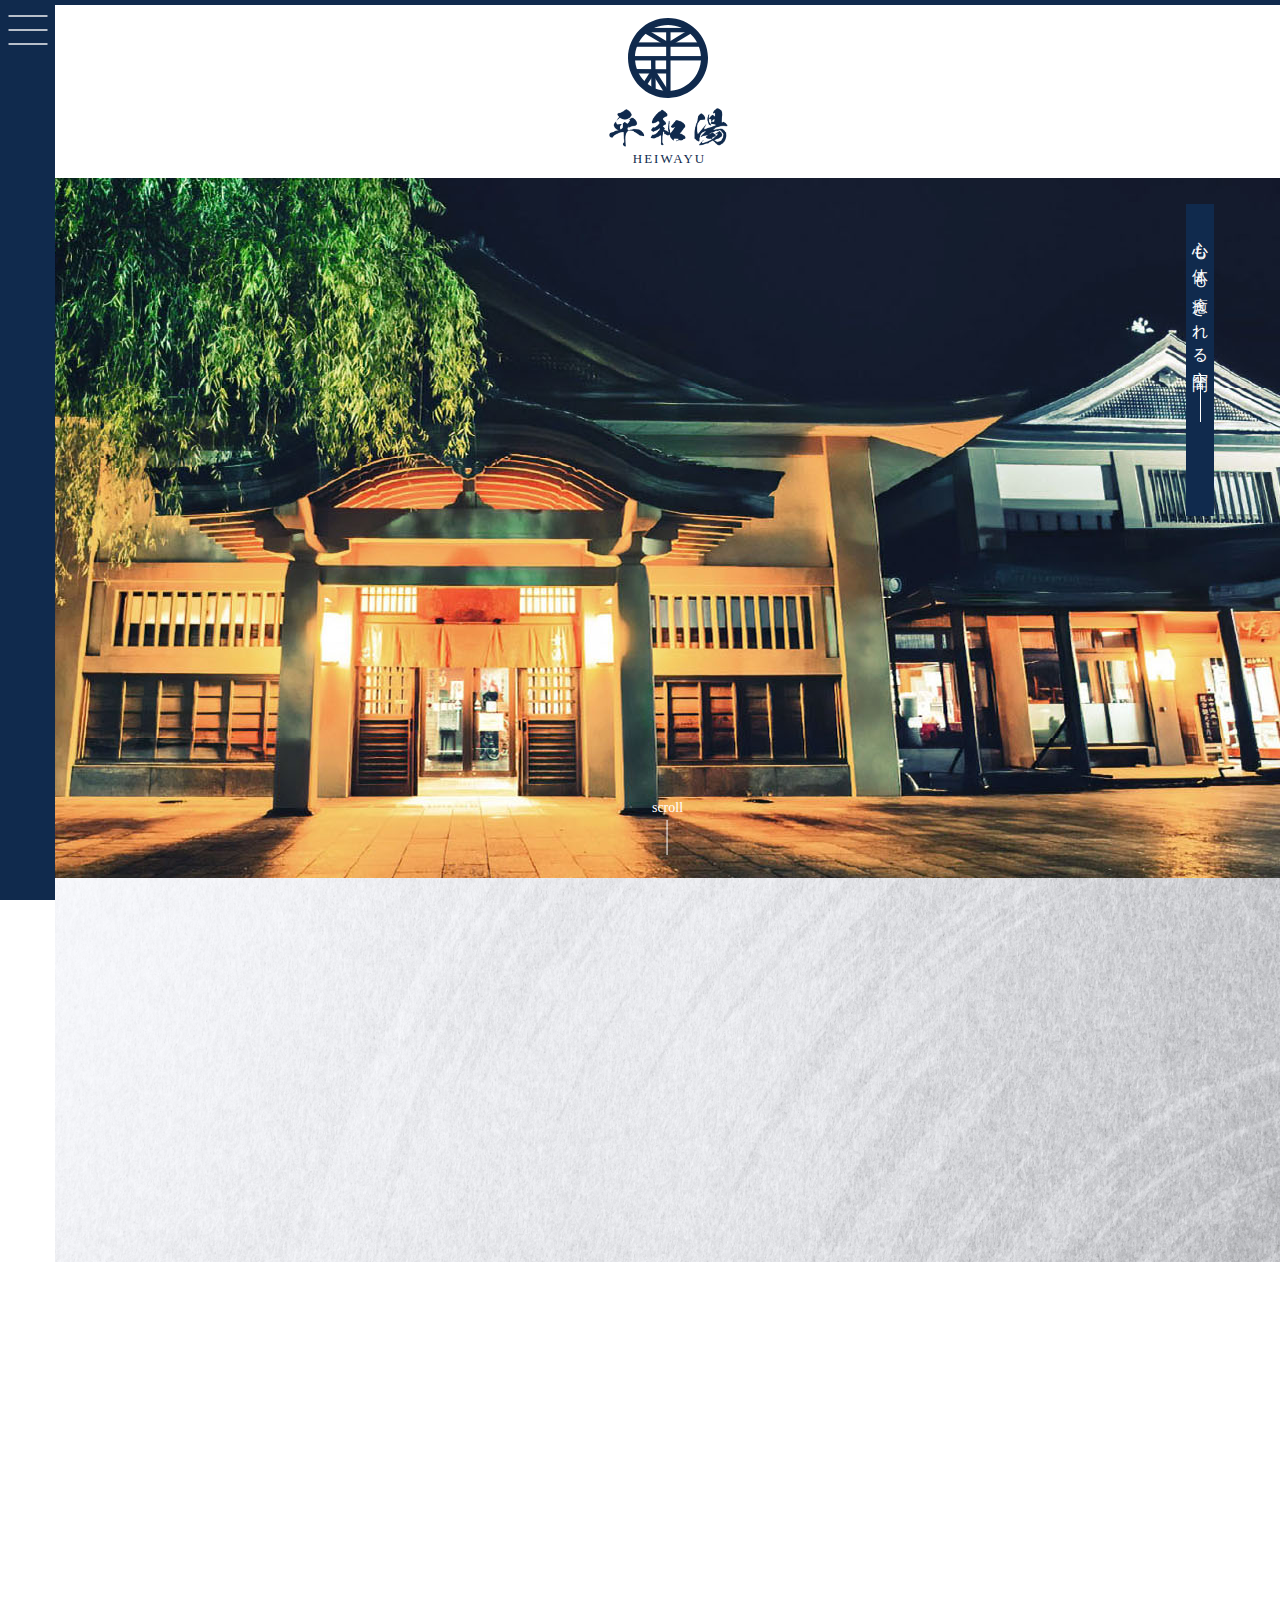
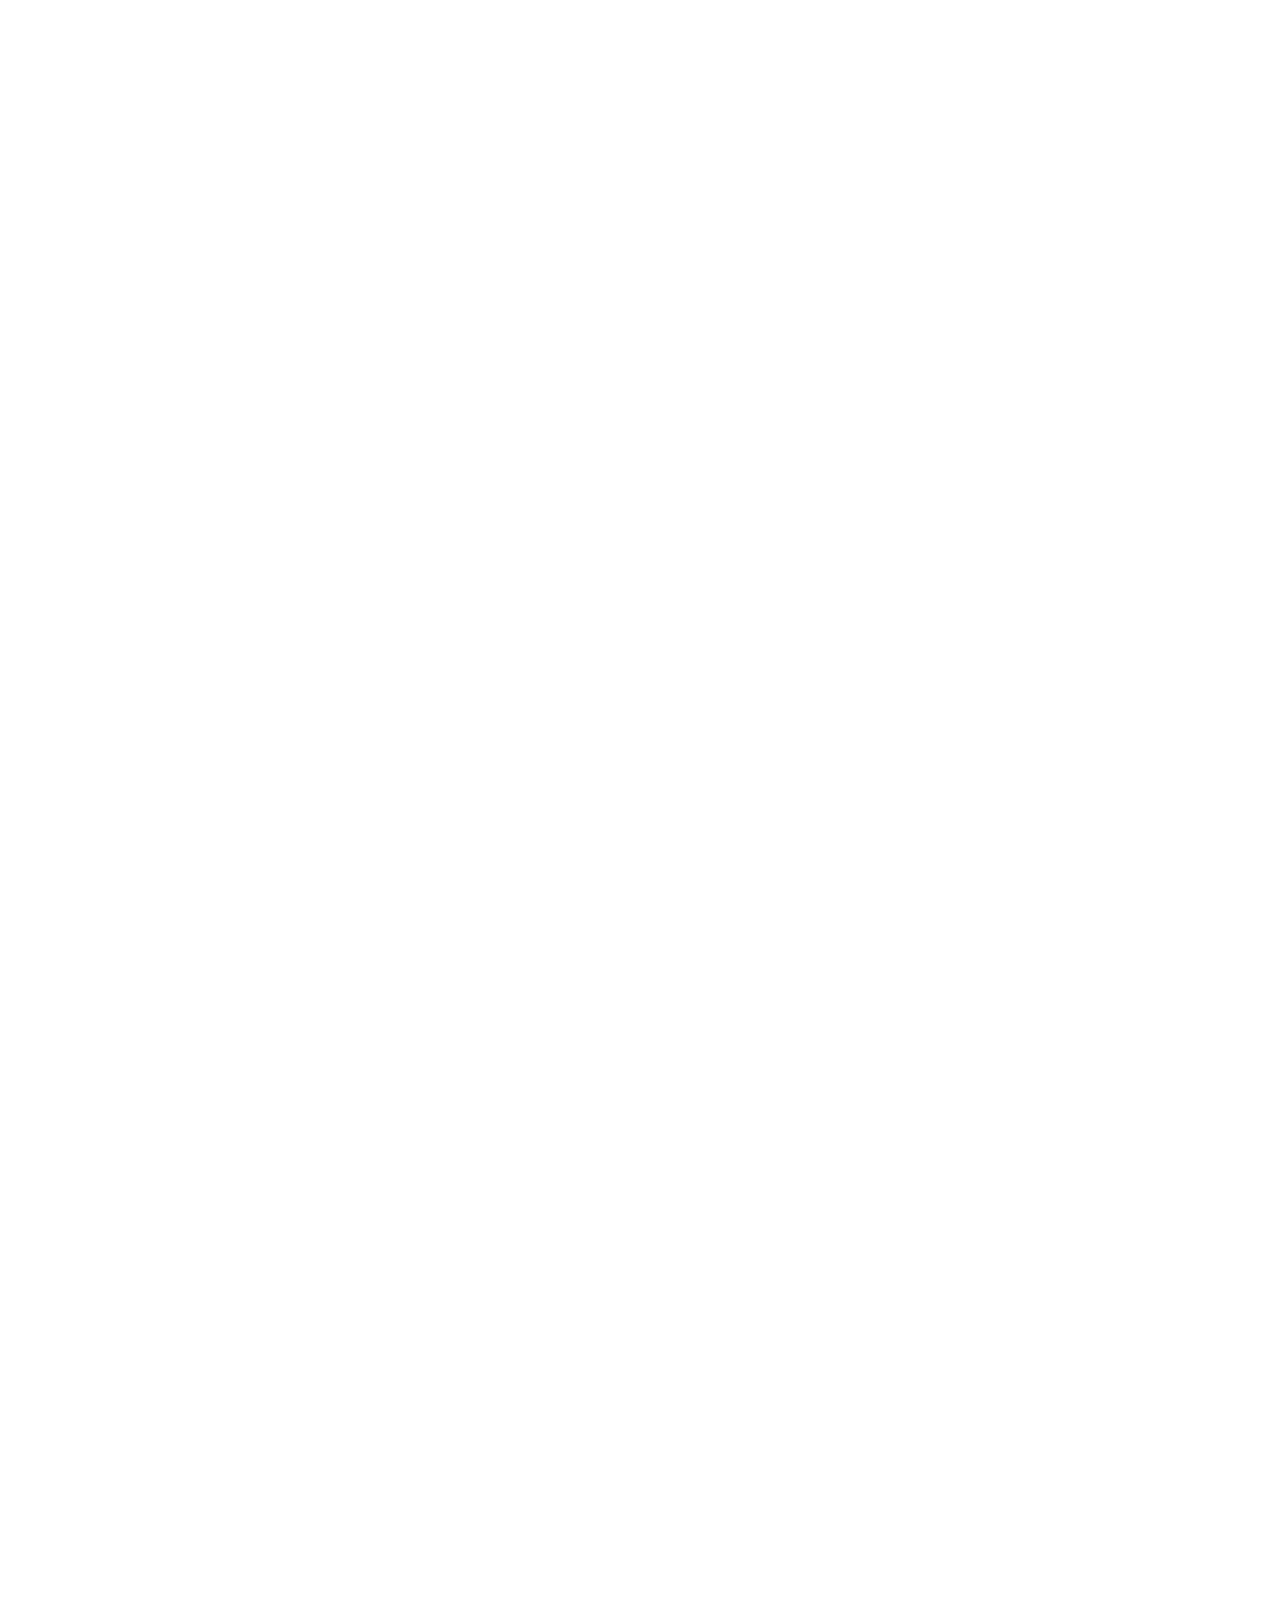
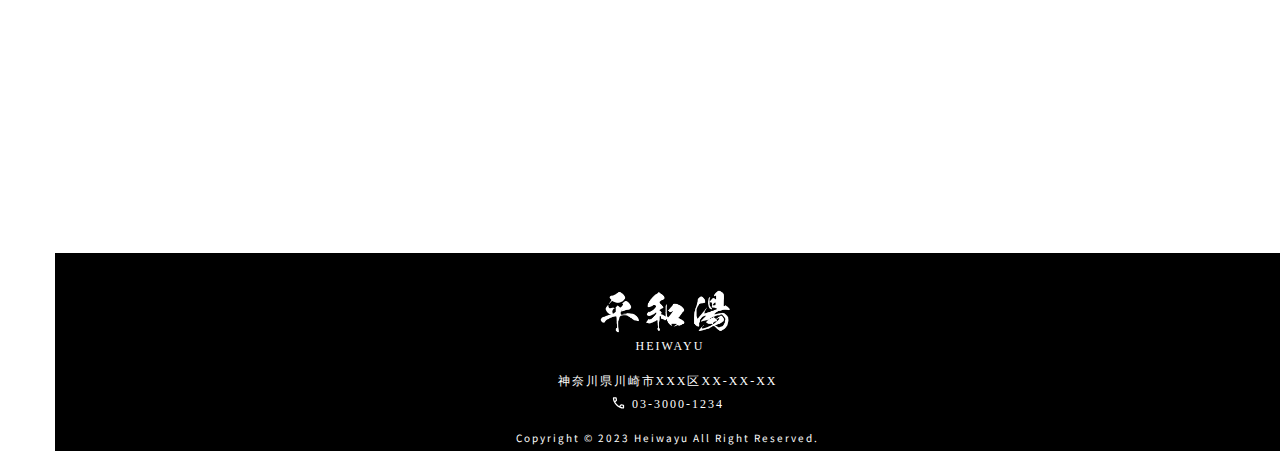
<file: index.html>
<!DOCTYPE html>
<html lang="ja">
<head>
  <meta charset="UTF-8">
  <meta http-equiv="X-UA-Compatible" content="IE=edge">
  <meta name="viewport" content="width=device-width,initial-scale=1">
  <meta name="format-detection" content="telephone=no">
  <title>平和湯｜神奈川県川崎市にある創業70年の歴史ある銭湯</title>
  <meta name="description" content="創業70年の歴史ある銭湯。体をリラックスさせる効果のある温泉とサウナを完備しております。長時間楽しめる居心地の良いおもてなし空間で心も体もリフレッシュしていただけます。">
  <meta name="twitter:card" content="summary_large_image">
  <meta property="og:title" content="平和湯｜神奈川県川崎市にある創業70年の歴史ある銭湯">
  <meta property="og:type" content="website">
  <meta property="og:url" content="https://sentou.naoto-murata.org">
  <meta property="og:image" content="https://sentou.naoto-murata.org/assets/images/ogp.png">
  <meta property="og:description" content="創業70年の歴史ある銭湯。体をリラックスさせる効果のある温泉とサウナを完備しております。長時間楽しめる居心地の良いおもてなし空間で心も体もリフレッシュしていただけます。">
  <meta property="og:site_name" content="平和湯｜神奈川県川崎市にある創業70年の歴史ある銭湯">
  <link rel="icon" href="https://sentou.naoto-murata.org/assets/images/favicon.ico">
  <link rel="apple-touch-icon" href="https://sentou.naoto-murata.org/assets/images/icon.png">
  <meta name="msapplication-TileImage" content="https://sentou.naoto-murata.org/assets/images/icon.png">
  
    <meta name="robots" content="noindex,nofollow">
  
  <link rel="canonical" href="https://sentou.naoto-murata.org">
  
  <link rel="stylesheet" href="./assets/css/style.css?1699845848220">
  <script src="./assets/js/app.js?1699845848220" defer></script>
  
</head>
<body id="top" class="add-lock add-preload">
<header class="header" id="js-header">
  <div class="header_logoWrap">
    <img class="header_logo" src="./assets/images/header_logo.svg" alt="">
    <div class="header_logoInner">
      <img class="header_title" src="./assets/images/header_title.png" alt="平和湯">
      <p class="header_text">HEIWAYU</p>
    </div>
  </div>
</header>
<div class="nav_hmbgWrap">
  <button class="nav_hmbg" id="js-navHmbg">
    <span class="nav_hmbgInner">
      <span class="nav_hmbgBorder"></span>
      <span class="nav_hmbgBorder"></span>
      <span class="nav_hmbgBorder"></span>
    </span>
  </button>
</div>
<nav id="js-nav" class="nav">
  <div class="nav_inner">
    <ul class="nav_list">
      <li class="nav_listItem">
        <a class="nav_listLink js-pageLink" href="#about">平和湯とは</a>
      </li>
      <li class="nav_listItem">
        <a class="nav_listLink js-pageLink" href="#spa">温泉</a>
      </li>
      <li class="nav_listItem">
        <a class="nav_listLink js-pageLink" href="#sauna">サウナ</a>
      </li>
      <li class="nav_listItem">
        <a class="nav_listLink js-pageLink" href="#price">料金</a>
      </li>
      <li class="nav_listItem">
        <a class="nav_listLink js-pageLink" href="#access">アクセス</a>
      </li>
    </ul>
  </div>
</nav>


<div class="loading" id="js-loading">
  <div class="loading_logoWrap">
    <img class="loading_logo" src="./assets/images/header_logo.svg" alt="">
    <img class="loading_title" src="./assets/images/header_title.png" alt="平和湯">
    <span class="loading_text">HEIWAYU</span>
  </div>
</div>
<main class="contents">
  <h1 class="kv_logoWrap" id="js-kvLogoWrap">
    <img class="kv_logo" src="./assets/images/header_logo.svg" alt="">
    <img class="kv_title" src="./assets/images/header_title.png" alt="平和湯">
    <span class="kv_text">HEIWAYU</span>
  </h1>
  <div class="kv_main">
    <div class="kv_mainTextWrap">
      <div class="kv_mainTextInner">
        <p class="kv_mainText">心も体も癒される空間</p>
        <div class="kv_mainTextBackground"></div>
      </div>
    </div>
    <picture>
      <source srcset="./assets/images/pc/kv.jpg" media="(min-width: 768px)">
      <img class="kv_mainImage" src="./assets/images/kv.jpg" alt="">
    </picture>
    <a id="js-kvScroll" class="kv_scroll js-pageLink" href="#about">scroll</a>
  </div>
  <section id="about" class="about">
    <h2 class="part_title js-inView">
      <span>平和湯とは</span>
      <span class="mod-en">ABOUT</span>
    </h2>
    <div class="about_textWrap js-inView">
      <p class="about_text mod-first">神奈川県川崎市にある<br class="util-sp">創業70年の歴史ある銭湯です。</p>
      <p class="about_text">体をリラックスさせる効果のある温泉と<br class="util-sp">サウナを完備しております。</p>
      <p class="about_text">長時間楽しめる居心地の良いおもてなし空間で<br>心も体もリフレッシュしていただければ幸いです。</p>
    </div>
  </section>
  <section id="spa" class="bath">
    <h2 class="part_title js-inView">
      <span>温泉</span>
      <span class="mod-en">ONSEN</span>
    </h2>
    <div class="bath_inner">
      <div class="bath_imgWrap js-inView">
        <img class="bath_img" src="./assets/images/bath.jpg" alt="">
      </div>
      <p class="bath_text js-inView">平和湯は非加熱源泉。さらに源泉掛け流しで提供しています。泉質にもこだわり、地下1200mから汲み上げた温泉は温泉成分も濃く、体の芯まで染み渡ってゆきます。<br>また、天然の温泉のため泉質は常に一定ではございません。昼間と夜で温泉の色味が変わって見えることも平和湯の魅力の一つです。</p>
    </div>
  </section>
  <section id="sauna" class="sauna">
    <h2 class="part_title js-inView">
      <span>サウナ</span>
      <span class="mod-en">SAUNA</span>
    </h2>
    <div class="sauna_inner">
      <div class="sauna_imgWrap js-inView">
        <img class="sauna_img" src="./assets/images/sauna.jpg" alt="">
      </div>
      <p class="sauna_text js-inView">男女とも中温と高温の２種類のサウナを完備。サウナ初心者から玄人サウナーまで幅広く楽しめる仕様になっております。<br>２つのサウナがあるので、その日の気分でアウフグースを楽しみたい方も、一人でサウナを楽しみたい方もどちらも楽しめます。</p>
    </div>
  </section>
  <section id="price" class="price">
    <h2 class="part_title js-inView">
      <span>料金</span>
      <span class="mod-en">PRICE</span>
    </h2>
    <table class="price_table js-inView">
      <tbody>
        <tr class="price_tableItem">
          <td class="price_tableElement">入浴 大人（中学生以上）</td>
          <td class="price_tablePrice">¥500</td>
        </tr>
        <tr class="price_tableItem">
          <td class="price_tableElement">入浴 子供（小学生以下）</td>
          <td class="price_tablePrice">¥300</td>
        </tr>
        <tr class="price_tableItem">
          <td class="price_tableElement">サウナ</td>
          <td class="price_tablePrice">¥400</td>
        </tr>
        <tr class="price_tableItem">
          <td class="price_tableElement">レンタルタオル（バスタオル＆フェイスタオル）</td>
          <td class="price_tablePrice">¥200</td>
        </tr>
        <tr class="price_tableItem">
          <td class="price_tableElement">シャンプー＆リンス</td>
          <td class="price_tablePrice">¥200</td>
        </tr>
      </tbody>
    </table>
  </section>
  <section id="access" class="access">
    <h2 class="part_title js-inView">
      <span>アクセス</span>
      <span class="mod-en">ACCESS</span>
    </h2>
    <div class="access_textWrap js-inView">
      <address class="access_address">神奈川県川崎市XXX区XX-XX-XX</address>
      <p class="access_time">JR川崎駅より徒歩X分</p>
    </div>
    <div class="access_mapWrap js-inView">
      <iframe class="access_map" src="https://www.google.com/maps/embed?pb=!1m18!1m12!1m3!1d12989.296518282392!2d139.6891777570691!3d35.520987007505205!2m3!1f0!2f0!3f0!3m2!1i1024!2i768!4f13.1!3m3!1m2!1s0x60186098c55471ab%3A0xa40bb24f7d82f5fb!2z5bed5bSO6aeF!5e0!3m2!1sja!2sjp!4v1698283197007!5m2!1sja!2sjp" allowfullscreen="" loading="lazy" referrerpolicy="no-referrer-when-downgrade"></iframe>
    </div>
  </section>
</main>

<footer class="footer">
  <div class="footer_logoInner">
    <img class="footer_title" src="./assets/images/footer_title.png" alt="平和湯">
    <p class="footer_text">HEIWAYU</p>
  </div>
  <address class="footer_addressWrap">
    <span class="footer_address">神奈川県川崎市XXX区XX-XX-XX</span>
    <span class="footer_addressTel">03-3000-1234</span>
  </address>
  <p class="footer_copyRight">Copyright © 2023 Heiwayu All Right Reserved.</p>
</footer>
</body>
</html>
</file>
<file: assets/css/style.css>
@charset "UTF-8";@import url(https://fonts.googleapis.com/css2?family=Noto+Sans+JP:wght@300;400&family=Noto+Serif:wght@400&display=swap);a,abbr,acronym,address,applet,article,aside,audio,b,big,blockquote,body,button,canvas,caption,center,cite,code,dd,del,details,dfn,div,dl,dt,em,embed,fieldset,figcaption,figure,footer,form,h1,h2,h3,h4,h5,h6,header,hgroup,html,i,iframe,img,ins,kbd,label,legend,li,mark,menu,nav,object,ol,output,p,pre,q,ruby,s,samp,section,small,span,strike,strong,sub,summary,sup,table,tbody,td,tfoot,th,thead,time,tr,tt,u,ul,var,video{margin:0;padding:0;border:0;font:inherit;font-size:100%;vertical-align:baseline}html{line-height:1}ol,ul{list-style:none}dd,li{list-style-type:none}table{border-collapse:collapse;border-spacing:0}caption,td,th{text-align:left;font-weight:400;vertical-align:middle}blockquote,q{quotes:none}blockquote:after,blockquote:before,q:after,q:before{content:"";content:none}article,aside,details,figcaption,figure,footer,header,hgroup,main,menu,nav,section,summary{display:block}img{vertical-align:bottom;border:none}input[type=button],input[type=submit]{border-radius:0;-webkit-box-sizing:content-box;-webkit-appearance:button;-moz-appearance:button;appearance:button;border:none;box-sizing:border-box}input[type=button]::-webkit-search-decoration,input[type=submit]::-webkit-search-decoration{display:none}input[type=button]::focus,input[type=submit]::focus{outline-offset:-2px}@-webkit-keyframes imageAnimationAfter{0%{width:0%;right:auto;left:0}35%{width:100%;right:auto;left:0}65%{width:100%;right:0;left:auto}100%{width:0%;right:0;left:auto}}@keyframes imageAnimationAfter{0%{width:0%;right:auto;left:0}35%{width:100%;right:auto;left:0}65%{width:100%;right:0;left:auto}100%{width:0%;right:0;left:auto}}*{box-sizing:border-box}html{font-size:62.5%}body{font-family:YuGothic,"Yu Gothic Medium","Yu Gothic","Noto Sans JP","Hiragino Kaku Gothic ProN","メイリオ",Meiryo,"Droid Sans",sans-serif;color:#000;letter-spacing:.2em}body.add-lock{overflow:hidden}.add-preload *{transition:none!important;-webkit-transition:none!important;-moz-transition:none!important;-ms-transition:none!important;-o-transition:none!important}@media screen and (min-width:768px){.contents{margin-left:55px}}a{transition:opacity .2s;text-decoration:none;cursor:pointer}a:hover{opacity:.7}img{width:100%;height:auto;vertical-align:bottom}.part_title{text-align:center;font-family:YuMincho,"Yu Mincho","Hiragino Mincho ProN",HG明朝E,ＭＳＰ明朝,"MS 明朝","Noto Serif JP",serif;font-size:5vw;color:#102a4d;position:relative;display:flex;flex-direction:column;opacity:0;transform:translateY(30px);transition:transform .5s,opacity .5s}.part_title.add-inView{opacity:1;transform:translateY(0)}@media screen and (min-width:768px){.part_title{font-size:24px}}.part_title::before{content:'';height:1px;width:35vw;background-color:#102a4d;position:absolute;top:calc(50% + 1.5px);right:50%;transform:translate(50%,-50%)}@media screen and (min-width:768px){.part_title::before{width:200px}}.part_title .mod-en{font-size:3vw;display:inline-block;margin-top:3vw}@media screen and (min-width:768px){.part_title .mod-en{font-size:16px;margin-top:20px}}.about{text-align:center;padding:13vw 0;background:url(../images/about_background.jpg) no-repeat center center/cover}@media screen and (min-width:768px){.about{padding:80px 0;background:url(../images/pc/about_background.jpg) no-repeat center center/cover}}.about_text{font-family:YuMincho,"Yu Mincho","Hiragino Mincho ProN",HG明朝E,ＭＳＰ明朝,"MS 明朝","Noto Serif JP",serif;font-size:3.4vw;color:#102a4d;margin-top:5vw;line-height:1.5}@media screen and (min-width:768px){.about_text{font-size:14px;margin-top:40px}.about_text:not(.mod-first){margin-top:20px}}.access,.bath,.price,.sauna{margin-top:7.5vw;padding:7.5vw 4vw 0}@media screen and (min-width:768px){.access,.bath,.price,.sauna{margin:50px auto 0;padding:50px 40px 0;max-width:900px}}@media screen and (min-width:768px){.bath_inner,.sauna_inner{display:flex;margin-top:35px;justify-content:space-between;align-items:center}}@media screen and (min-width:768px){.sauna_inner{flex-direction:row-reverse}}@media screen and (max-width:767px){.bath_imgWrap,.sauna_imgWrap{margin-top:3.2vw}}@media screen and (min-width:768px){.bath_imgWrap,.sauna_imgWrap{width:48%}}.bath_text,.sauna_text{font-size:3.4vw;line-height:1.5;text-align:justify;font-weight:300}@media screen and (max-width:767px){.bath_text,.sauna_text{margin-top:3.2vw}}@media screen and (min-width:768px){.bath_text,.sauna_text{font-size:14px;width:48%}}.price_table{margin-top:3.2vw;width:100%}@media screen and (min-width:768px){.price_table{margin-top:35px}}.price_tableItem{width:100%;border-top:1px solid #102a4d;font-size:3.4vw;line-height:1.5}.price_tableItem:last-child{border-bottom:1px solid #102a4d}@media screen and (min-width:768px){.price_tableItem{font-size:14px}}.price_tableElement{width:75%;padding:2vw 6vw;font-weight:300}@media screen and (min-width:768px){.price_tableElement{padding:15px 30px}}.price_tablePrice{width:25%;padding:2vw 6vw;font-weight:300;text-align:center}@media screen and (min-width:768px){.price_tablePrice{padding:15px 30px}}.access{text-align:center}.access_textWrap{margin-top:4vw}@media screen and (min-width:768px){.access_textWrap{margin-top:35px}}.access_address{font-size:3.4vw;line-height:1.5;font-weight:300}@media screen and (min-width:768px){.access_address{font-size:14px}}.access_time{margin-top:1.2vw;font-size:3.4vw;line-height:1.5;font-weight:300}@media screen and (min-width:768px){.access_time{font-size:14px;margin-top:10px}}.access_mapWrap{margin-top:3.2vw;position:relative;width:100%;height:0;padding-top:70%}@media screen and (min-width:768px){.access_mapWrap{margin-top:30px;padding-top:50%}}.access_map{position:absolute;top:0;left:0;width:100%;height:100%}.about_textWrap,.access_mapWrap,.access_textWrap,.bath_text,.price_table,.sauna_text{opacity:0;transform:translateY(30px);transition:transform .5s,opacity .5s}.about_textWrap.add-inView,.access_mapWrap.add-inView,.access_textWrap.add-inView,.bath_text.add-inView,.price_table.add-inView,.sauna_text.add-inView{opacity:1;transform:translateY(0)}.bath_imgWrap{position:relative}.bath_imgWrap .bath_img,.bath_imgWrap .sauna_img{opacity:0;transition:opacity 0s;transition-delay:.5s}.bath_imgWrap:after{content:'';display:block;position:absolute;z-index:1;opacity:1;top:0;width:0;height:100%;background-color:#102a4d}.bath_imgWrap.add-inView .bath_img,.bath_imgWrap.add-inView .sauna_img{opacity:1}.bath_imgWrap.add-inView:after{-webkit-animation:imageAnimationAfter 1s both;animation:imageAnimationAfter 1s both}.sauna_imgWrap{position:relative}.sauna_imgWrap .bath_img,.sauna_imgWrap .sauna_img{opacity:0;transition:opacity 0s;transition-delay:.5s}.sauna_imgWrap:after{content:'';display:block;position:absolute;z-index:1;opacity:1;top:0;width:0;height:100%;background-color:#102a4d}.sauna_imgWrap.add-inView .bath_img,.sauna_imgWrap.add-inView .sauna_img{opacity:1}.sauna_imgWrap.add-inView:after{-webkit-animation:imageAnimationAfter 1s both;animation:imageAnimationAfter 1s both}.footer{background-color:#000;color:#fff;margin-top:13vw;padding:5vw 0 3vw;text-align:center}@media screen and (min-width:768px){.footer{margin:100px 0 0 55px;padding:35px 0 8px}}.footer_logoInner{display:flex;flex-direction:column;align-items:center;margin-left:1.8vw;transform:translateX(-1.1vw)}@media screen and (min-width:768px){.footer_logoInner{margin-left:15px;transform:translateX(-10px)}}.footer_title{width:31vw}@media screen and (min-width:768px){.footer_title{width:140px}}.footer_text{font-family:YuMincho,"Yu Mincho","Hiragino Mincho ProN",HG明朝E,ＭＳＰ明朝,"MS 明朝","Noto Serif JP",serif;font-size:3vw;margin-top:.3vw;transform:translateX(1.2vw)}@media screen and (min-width:768px){.footer_text{font-size:12px;margin-top:5px;transform:translateX(5px)}}.footer_addressWrap{font-size:3.4vw;line-height:1.5;margin-top:2vw}@media screen and (min-width:768px){.footer_addressWrap{font-size:12px;margin-top:20px}}.footer_address{font-family:YuMincho,"Yu Mincho","Hiragino Mincho ProN",HG明朝E,ＭＳＰ明朝,"MS 明朝","Noto Serif JP",serif;display:block}.footer_addressTel{font-family:YuMincho,"Yu Mincho","Hiragino Mincho ProN",HG明朝E,ＭＳＰ明朝,"MS 明朝","Noto Serif JP",serif;display:block}@media screen and (min-width:768px){.footer_addressTel{margin-top:3px}}.footer_addressTel::before{content:'';display:inline-block;background:url(../images/tel.svg) no-repeat center center/cover;width:1.25em;height:1.25em;transform:translateY(.2em);margin-right:.5em}.footer_copyRight{font-size:2.7vw;margin-top:5vw}@media screen and (min-width:768px){.footer_copyRight{font-size:10px;margin-top:20px}}.header{position:fixed;visibility:hidden;top:0;opacity:0;z-index:10;transition:visibility .5s,opacity .5s;border-bottom:solid 1px #102a4d}.header.add-visible{opacity:1;visibility:visible}@media screen and (min-width:768px){.header{margin-left:55px}}.header_logoWrap{border-top:solid #102a4d 1vw;padding:1.5vw 0;background-color:#fff;display:flex;align-items:center;justify-content:center;width:100vw}@media screen and (min-width:768px){.header_logoWrap{border-top:solid #102a4d 5px;padding:8px 0}}.header_logo{width:15vw;transform:translateX(-1.1vw)}@media screen and (min-width:768px){.header_logo{width:70px;transform:translateX(-30px)}}.header_logoInner{display:flex;flex-direction:column;align-items:center;margin-left:1.8vw;transform:translateX(-1.1vw)}@media screen and (min-width:768px){.header_logoInner{margin-left:10px;transform:translateX(-30px)}}.header_title{width:31vw}@media screen and (min-width:768px){.header_title{width:140px}}.header_text{font-family:YuMincho,"Yu Mincho","Hiragino Mincho ProN",HG明朝E,ＭＳＰ明朝,"MS 明朝","Noto Serif JP",serif;font-size:3vw;margin-top:.3vw;color:#102a4d;transform:translateX(1.2vw)}@media screen and (min-width:768px){.header_text{font-size:12px;margin-top:2px;transform:translateX(2px)}}.kv_logoWrap{display:flex;align-items:center;flex-direction:column;padding:1.5vw 0;border-top:solid #102a4d 1vw}@media screen and (min-width:768px){.kv_logoWrap{border-top:solid #102a4d 5px;padding:13px 0}}.kv_logo{width:18vw}@media screen and (min-width:768px){.kv_logo{width:80px}}.kv_title{width:29vw;margin-top:1.2vw}@media screen and (min-width:768px){.kv_title{width:128px;margin-top:8px}}.kv_text{font-family:YuMincho,"Yu Mincho","Hiragino Mincho ProN",HG明朝E,ＭＳＰ明朝,"MS 明朝","Noto Serif JP",serif;font-size:3.2vw;color:#102a4d;margin-top:.3vw;transform:translateX(.6vw)}@media screen and (min-width:768px){.kv_text{font-size:13px;transform:translateX(2px);margin-top:3px}}.kv_main{position:relative}.kv_mainTextWrap{position:absolute;z-index:2;top:14vw;right:6vw;color:#fff;font-size:3.8vw;font-family:YuMincho,"Yu Mincho","Hiragino Mincho ProN",HG明朝E,ＭＳＰ明朝,"MS 明朝","Noto Serif JP",serif;-ms-writing-mode:tb-rl;-webkit-writing-mode:vertical-rl;writing-mode:vertical-rl;letter-spacing:.32em}@media screen and (min-width:768px){.kv_mainTextWrap{font-size:16px;top:30px;right:5vw;padding:20px 8px}}.kv_mainTextInner{position:relative}.kv_mainText{position:relative;z-index:2;opacity:0;display:inline-block;transition:opacity .5s;transition-delay:3.75s}.add-loaded .kv_mainText{opacity:1}.kv_mainText::after{margin-top:5px;content:'';display:inline-block;width:1px;background-color:#fff;height:3em}.kv_mainTextBackground{z-index:1;position:absolute;top:-1.5em;left:-.375em;content:'';display:block;background-color:#102a4d;width:1.75em;height:0;transition:height .5s;transition-delay:3s}.add-loaded .kv_mainTextBackground{height:19.5em}.kv_mainImage{-o-object-fit:cover;object-fit:cover;height:100vh;min-height:100vw;height:calc(var(--loadVh,1vh) * 100 - var(--kvLogoWrapHeight))}@media screen and (min-width:768px){.kv_mainImage{min-height:370px;max-height:700px}}.kv_scroll{letter-spacing:normal;font-family:YuMincho,"Yu Mincho","Hiragino Mincho ProN",HG明朝E,ＭＳＰ明朝,"MS 明朝","Noto Serif JP",serif;color:#fff;position:absolute;top:90%;right:50%;transform:translateX(50%);font-size:14px;display:flex;flex-direction:column;justify-content:center;align-items:center;cursor:pointer;background-color:rgba(255,255,255,0);transition:opacity .5s;-webkit-transition:opacity .5s;opacity:0;transition-delay:4.25s;-webkit-transition-delay:4.25s}.add-loaded .kv_scroll{opacity:1}.kv_scroll:hover{opacity:.7!important}.kv_scroll::after{content:'';display:inline-block;background-color:#fff;width:1px;margin-top:1vw;transition:height 1s;transition-delay:4.25s;height:0}@media screen and (min-width:768px){.kv_scroll::after{margin-top:5px;-webkit-animation-name:kv_scrollPc;animation-name:kv_scrollPc}}.add-loaded .kv_scroll::after{height:7vw}@media screen and (min-width:768px){.add-loaded .kv_scroll::after{height:35px}}@media screen and (min-width:768px){.kv_scroll{top:89%}}.loading{width:100%;position:fixed;height:100vh;height:calc(var(--loadVh,1vh) * 100);height:100dvh;background-color:#fff;z-index:12;display:flex;justify-content:center;align-items:center;visibility:visible;opacity:1;transition:visibility .5s,opacity .5s;transition-delay:2.5s}.add-loaded .loading{visibility:hidden;opacity:0}.loading_logoWrap{display:flex;align-items:center;flex-direction:column;padding:1.5vw 0;opacity:0;transition:opacity .5s;transition-delay:.5s}.add-loaded .loading_logoWrap{opacity:1}@media screen and (min-width:768px){.loading_logoWrap{padding:13px 0}}.loading_logo{width:18vw}@media screen and (min-width:768px){.loading_logo{width:80px}}.loading_title{width:29vw;margin-top:1.2vw}@media screen and (min-width:768px){.loading_title{width:128px;margin-top:8px}}.loading_text{font-family:YuMincho,"Yu Mincho","Hiragino Mincho ProN",HG明朝E,ＭＳＰ明朝,"MS 明朝","Noto Serif JP",serif;font-size:3.2vw;color:#102a4d;margin-top:.3vw;transform:translateX(.6vw)}@media screen and (min-width:768px){.loading_text{font-size:13px;transform:translateX(2px);margin-top:3px}}.nav_hmbgWrap{position:fixed;top:4.8vw;right:0;z-index:11}@media screen and (min-width:768px){.nav_hmbgWrap{left:0;top:0;background-color:#102a4d;width:55px;height:100%}}.nav_hmbg{width:18vw;padding:2vw;background-color:rgba(255,255,255,0);cursor:pointer}@media screen and (min-width:768px){.nav_hmbg{width:55px;padding:15px 8px;transition:opacity .2s}.nav_hmbg:hover{opacity:.7}}.nav_hmbgInner{position:relative;height:6vw;display:inline-block;width:100%}@media screen and (min-width:768px){.nav_hmbgInner{height:30px}}.nav_hmbgBorder{display:inline-block;height:2px;background-color:#102a4d;width:60%;position:absolute;z-index:12;right:50%;transform:translateX(50%);transform-origin:center;transition:opacity .5s,top .5s,bottom .5s,right .5s,transform .5s}@media screen and (min-width:768px){.nav_hmbgBorder{background-color:#fff;width:100%}}.nav_hmbgBorder:nth-child(1){top:0}.nav_hmbgBorder:nth-child(2){top:calc(50% - 1px)}.nav_hmbgBorder:nth-child(3){bottom:0}.add-open .nav_hmbgBorder:nth-child(1){top:calc(50% - 1px);transform:rotate(45deg) translateX(0);right:20%}@media screen and (min-width:768px){.add-open .nav_hmbgBorder:nth-child(1){right:2%}}.add-open .nav_hmbgBorder:nth-child(2){opacity:0}.add-open .nav_hmbgBorder:nth-child(3){bottom:calc(50% - 1px);transform:rotate(-45deg) translateX(0);right:20%}@media screen and (min-width:768px){.add-open .nav_hmbgBorder:nth-child(3){right:2%}}.nav{position:fixed;width:100%;height:calc(var(--vh,1vh) * 100 - var(--headerHeight));top:calc(var(--headerHeight));left:0;z-index:10;visibility:hidden;background:url(../images/nav_background.jpg) no-repeat center center/cover;transition:visibility .5s,opacity .5s;opacity:0}.nav.add-open{visibility:visible;opacity:1}@media screen and (min-width:768px){.nav{margin-left:55px;background:url(../images/pc/nav_background.jpg) no-repeat center center/cover}}.nav_inner{position:relative;height:calc(var(--vh,1vh) * 100 - var(--headerHeight));display:flex;align-items:center;justify-content:center}@media screen and (min-width:768px){.nav_inner{min-height:500px}}@media screen and (min-width:768px){.nav_list{transform:translateX(-30px)}}.nav_listItem{text-align:center}.nav_listLink{color:#fff;font-family:YuMincho,"Yu Mincho","Hiragino Mincho ProN",HG明朝E,ＭＳＰ明朝,"MS 明朝","Noto Serif JP",serif;padding:4vw 0;font-size:4vw;display:inline-block}@media screen and (min-width:768px){.nav_listLink{padding:20px 0;font-size:16px}}.util-pc{display:none}@media screen and (min-width:768px){.util-pc{display:block}}.util-sp{display:block}@media screen and (min-width:768px){.util-sp{display:none}}@media print{html{zoom:.8}}
</file>
